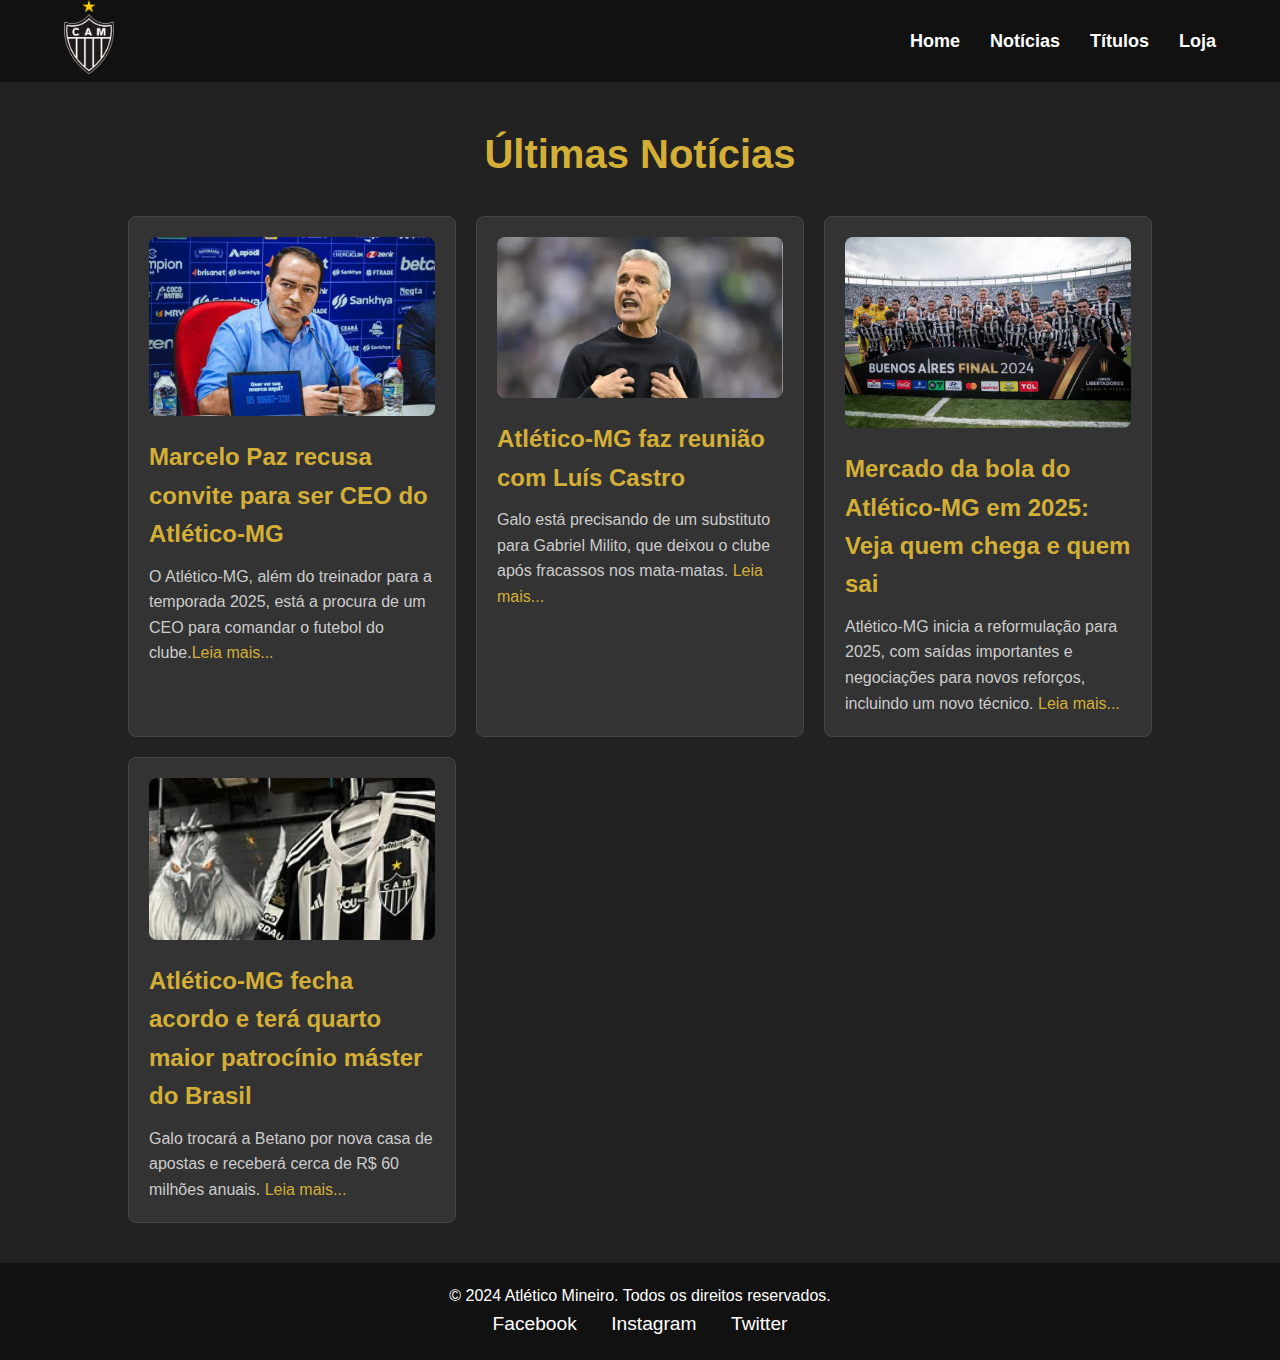
<file: noticias.html>
<!DOCTYPE html>
<html lang="pt-br">
<head>
    <meta charset="UTF-8">
    <meta name="viewport" content="width=device-width, initial-scale=1.0">
    <title>Notícias - Atlético Mineiro</title>
    <link rel="stylesheet" href="css/style.css">
</head>
<body>
    
    <header>
        <div class="logo">
            <img src="img/atletico.png" alt="Atlético Mineiro Logo">
        </div>
        <nav>
            <ul>
                <li><a href="index.html">Home</a></li>
                <li><a href="noticias.html" class="active">Notícias</a></li>
                <li><a href="titulos.html">Títulos</a></li>
                <li><a href="https://www.lojadogalo.com.br/?srsltid=AfmBOoqljHEt4_Mxg6krsgh5AS7jmYoXCLqnSUMekNatqRdo4Isxjek5">Loja</a></li>
            </ul>
        </nav>
    </header>

    
    <main>
        <section id="noticias">
            <h1>Últimas Notícias</h1>
            <div class="news-grid">
                <div class="news-item">
                    <img src="img/noticia1.jpg" alt="Imagem notícia 1">
                    <h3>Marcelo Paz recusa convite para ser CEO do Atlético-MG</h3>
                    <p>O Atlético-MG, além do treinador para a temporada 2025, está a procura de um CEO para comandar o futebol do clube.<a href="https://www.msn.com/pt-br/esportes/futebol/marcelo-paz-recusa-convite-para-ser-ceo-do-atl%C3%A9tico-mg/ar-AA1w6bAJ?ocid=BingNewsVerp">Leia mais...</a></p>
                </div>
                <div class="news-item">
                    <img src="img/noticia2.jpg" alt="Imagem notícia 2">
                    <h3>Atlético-MG faz reunião com Luís Castro</h3>
                    <p>Galo está precisando de um substituto para Gabriel Milito, que deixou o clube após fracassos nos mata-matas. <a href="https://br.bolavip.com/atletico-mineiro/atletico-mg-faz-reuniao-com-luis-castro-e-decide-duas-possibilidades-no-mercado">Leia mais...</a></p>
                </div>
                <div class="news-item">
                    <img src="img/noticia3.jpg" alt="Imagem notícia 3">
                    <h3>Mercado da bola do Atlético-MG em 2025: Veja quem chega e quem sai</h3>
                    <p>Atlético-MG inicia a reformulação para 2025, com saídas importantes e negociações para novos reforços, incluindo um novo técnico. <a href="#">Leia mais...</a></p>
                </div>
                <div class="news-item">
                    <img src="img/noticia4.jpg" alt="Imagem notícia 4">
                    <h3>Atlético-MG fecha acordo e terá quarto maior patrocínio máster do Brasil</h3>
                    <p>Galo trocará a Betano por nova casa de apostas e receberá cerca de R$ 60 milhões anuais. <a href="#">Leia mais...</a></p>
                </div>
            </div>
        </section>
    </main>

    
    <footer>
        <p>&copy; 2024 Atlético Mineiro. Todos os direitos reservados.</p>
        <div class="social-media">
            <a href="https://www.facebook.com/share/19VuSTNDh1/">Facebook</a>
            <a href="https://www.instagram.com/atletico?igsh=eXZieGE1M3Bhb3Vj">Instagram</a>
            <a href="https://x.com/Atletico?t=cJ2Q3ExXjR0cFFC1PrmDag&s=09">Twitter</a>
        </div>
    </footer>
</body>
</html>
</file>
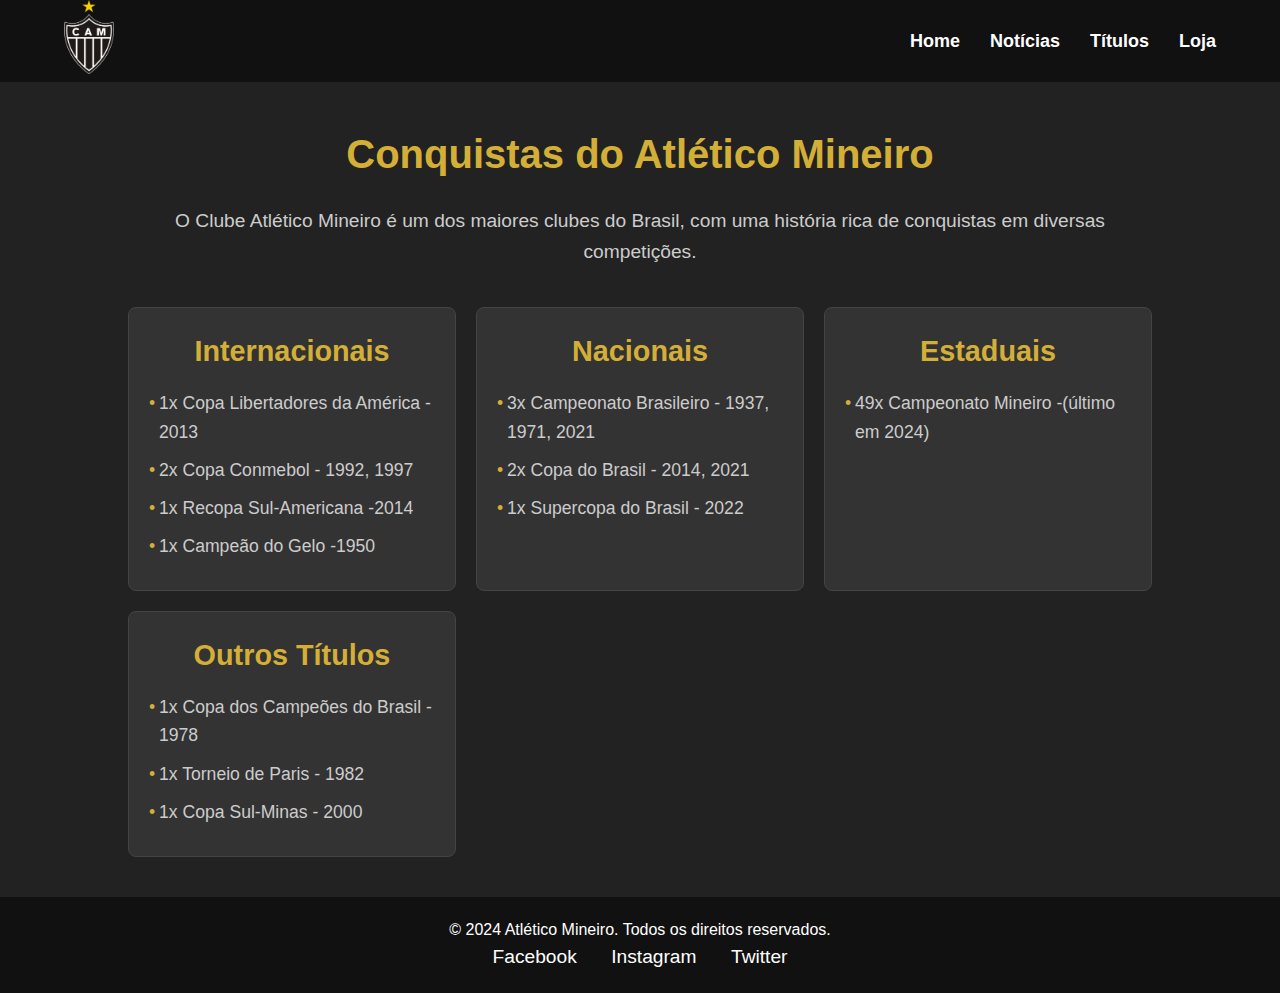
<file: titulos.html>
<!DOCTYPE html>
<html lang="pt-br">
<head>
    <meta charset="UTF-8">
    <meta name="viewport" content="width=device-width, initial-scale=1.0">
    <title>Títulos - Atlético Mineiro</title>
    <link rel="stylesheet" href="css/style.css">
</head>
<body>
    
    <header>
        <div class="logo">
            <img src="img/atletico.png" alt="Atlético Mineiro Logo">
        </div>
        <nav>
            <ul>
                <li><a href="index.html">Home</a></li>
                <li><a href="noticias.html">Notícias</a></li>
                <li><a href="titulos.html" class="active">Títulos</a></li>
                <li><a href="https://www.lojadogalo.com.br/?srsltid=AfmBOoqljHEt4_Mxg6krsgh5AS7jmYoXCLqnSUMekNatqRdo4Isxjek5">Loja</a></li>
            </ul>
        </nav>
    </header>
  
    <main>
        <section id="titulos">
            <h1>Conquistas do Atlético Mineiro</h1>
            <p>O Clube Atlético Mineiro é um dos maiores clubes do Brasil, com uma história rica de conquistas em diversas competições.</p>
            
            <div class="titulos-container">
                <div class="titulo">
                    <h2>Internacionais</h2>
                    <ul>
                        <li>1x Copa Libertadores da América - 2013</li>
                        <li>2x Copa Conmebol - 1992, 1997</li>
						<li>1x Recopa Sul-Americana -2014</li>
						<li>1x Campeão do Gelo -1950</li>
                    </ul>
                </div>
                <div class="titulo">
                    <h2>Nacionais</h2>
                    <ul>
                        <li>3x Campeonato Brasileiro - 1937, 1971, 2021</li>
                        <li>2x Copa do Brasil - 2014, 2021</li>
                        <li>1x Supercopa do Brasil - 2022</li>
                    </ul>
                </div>
                <div class="titulo">
                    <h2>Estaduais</h2>
                    <ul>
                        <li>49x Campeonato Mineiro -(último em 2024)</li>
                    </ul>
                </div>
                <div class="titulo">
                    <h2>Outros Títulos</h2>
                    <ul>
                        <li>1x Copa dos Campeões do Brasil - 1978</li>
                        <li>1x Torneio de Paris - 1982</li>
                        <li>1x Copa Sul-Minas - 2000</li>
                    </ul>
                </div>
            </div>
        </section>
    </main>

    <footer>
        <p>&copy; 2024 Atlético Mineiro. Todos os direitos reservados.</p>
        <div class="social-media">
            <a href="https://www.facebook.com/share/19VuSTNDh1/">Facebook</a>
            <a href="https://www.instagram.com/atletico?igsh=eXZieGE1M3Bhb3Vj">Instagram</a>
            <a href="https://x.com/Atletico?t=cJ2Q3ExXjR0cFFC1PrmDag&s=09">Twitter</a>
        </div>
    </footer>
</body>
</html>
</file>
<file: css/style.css>
* {
    margin: 0;
    padding: 0;
    box-sizing: border-box;
}

body {
    font-family: 'Arial', sans-serif;
    background-color: #1e1e1e;
    color: #fff;
    line-height: 1.6;
}

header {
    display: flex;
    justify-content: space-between;
    align-items: center;
    background-color: #111;
    padding: 0px 5%;
}

header .logo img {
    width: 50px;
}

nav ul {
    list-style-type: none;
    display: flex;
}

nav ul li {
    margin-left: 30px;
}

nav ul li a {
    color: white;
    text-decoration: none;
    font-weight: bold;
    font-size: 18px;
    transition: color 0.3s ease;
}

nav ul li a:hover {
    color: #d4af37; 
}


#home {
    text-align: center;
    background-color: #111;
    color: white;
    padding: 60px 10%;
}


}

.content h1 {
    font-size: 3rem;
    margin-top: 20px;
    color: #d4af37;
}

.content p {
    font-size: 1.2rem;
    margin-top: 10px;
}


#historia, #loja {
    padding: 40px 10%;
    background-color: #333;
    text-align: center;
}

#historia p, #loja p {
    font-size: 1.2rem;
    color: #ccc;
}


footer {
    background-color: #111;
    color: white;
    text-align: center;
    padding-bottom: 10px;
	
}

.social-media a {
    margin: 0 15px;
    color: white;
    text-decoration: none;
    font-size: 1.2rem;
}

.social-media a:hover {
    color: #d4af37; 
}


@media (max-width: 768px) {
    header {
        padding: 20px;
    }

    nav ul {
        flex-direction: column;
        align-items: center;
    }

    .news-container {
        flex-direction: column;
    }

    .news-item {
        width: 100%;
        margin-bottom: 20px;
    }

    #home {
        padding: 40px 10%;
    }
}
#texto {
color: yellow;
}	

#noticias {
    padding: 40px 10%;
    background-color: #222;
    text-align: center;
}

#noticias h1 {
    font-size: 2.5rem;
    margin-bottom: 30px;
    color: #d4af37;
}

.news-grid {
    display: grid;
    grid-template-columns: repeat(auto-fit, minmax(250px, 1fr));
    gap: 20px;
}

.news-item {
    background: #333;
    border: 1px solid #444;
    padding: 20px;
    border-radius: 8px;
    text-align: left;
    transition: transform 0.3s ease, box-shadow 0.3s ease;
}

.news-item:hover {
    transform: scale(1.05);
    box-shadow: 0 8px 15px rgba(0, 0, 0, 0.3);
}

.news-item img {
    width: 100%;
    height: auto;
    border-radius: 8px;
    margin-bottom: 15px;
}

.news-item h3 {
    font-size: 1.5rem;
    color: #d4af37;
    margin-bottom: 10px;
}

.news-item p {
    font-size: 1rem;
    color: #ccc;
}

.news-item a {
    color: #d4af37;
    text-decoration: none;
}

.news-item a:hover {
    text-decoration: underline;
}

html, body {
    margin: 0;
    padding: 0;
    height: 100%;
    display: flex;
    flex-direction: column;
}


main {
    flex: 1; 
}


footer {
    background-color: #111;
    color: white;
    text-align: center;
    padding: 20px;
}
#titulos {
    padding: 40px 10%;
    background-color: #222;
    color: #fff;
    text-align: center;
}

#titulos h1 {
    font-size: 2.5rem;
    margin-bottom: 20px;
    color: #d4af37;
}

#titulos p {
    font-size: 1.2rem;
    margin-bottom: 40px;
    color: #ccc;
}

.titulos-container {
    display: grid;
    grid-template-columns: repeat(auto-fit, minmax(300px, 1fr));
    gap: 20px;
}

.titulo {
    background: #333;
    padding: 20px;
    border-radius: 8px;
    border: 1px solid #444;
}

.titulo h2 {
    font-size: 1.8rem;
    color: #d4af37;
    margin-bottom: 15px;
}

.titulo ul {
    list-style: none;
    padding: 0;
    text-align: left;
}

.titulo ul li {
    font-size: 1.1rem;
    color: #ccc;
    margin-bottom: 10px;
    padding-left: 10px;
    position: relative;
}

.titulo ul li::before {
    content: "•";
    color: #d4af37;
    position: absolute;
    left: 0;
}
</file>
